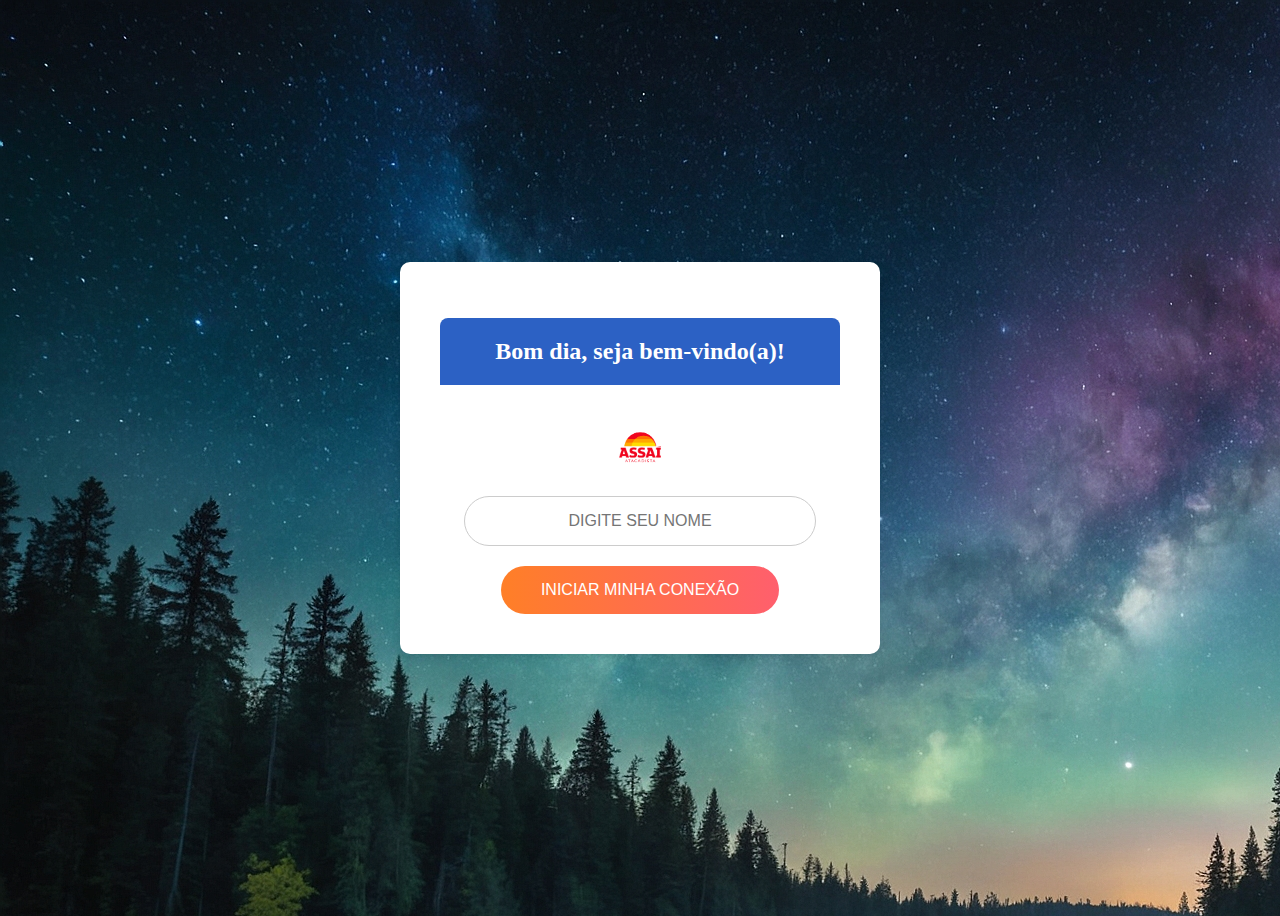
<file: login.html>
<!DOCTYPE html>
<html lang="en">
<head>
    <meta charset="UTF-8">
    <meta name="viewport" content="width=device-width, initial-scale=1.0">
    <title>Background Image Example</title>
    <style>
body {
     
    background-image: url('./IMG/new-fundo.webp'); /* Caminho para a imagem */
}
/* Container de Login */
.login-container {
            display: flex;
            justify-content: center;
            align-items: center;
          
            height: 100vh;
            width: 100%;
        }

        /* Caixa de Login */
        .login-box {
            background-color: white;
            padding: 40px;
            border-radius: 10px;
            text-align: center;
            box-shadow: 0px 4px 10px rgba(0, 0, 0, 0.1);
            max-width: 400px;
            width: 100%;
        }

        /* Título */
        .login-box h1 {
            background-color: #2c61c4;
            color: white;
            padding: 20px;
            border-radius: 8px 8px 0 0;
            font-size: 1.5em;
        }

        /* Ícone do Usuário */
        .login-icon img {
            width: 50px;
            margin: 20px 0;
        }

        /* Estilos do Formulário */
        form {
            display: flex;
            flex-direction: column;
            align-items: center;
        }
        input[type="text"] {
            width: 80%;
            padding: 15px;
            border: 1px solid #ccc;
            border-radius: 30px;
            margin-bottom: 20px;
            font-size: 1em;
            text-align: center;
        }

        button {
            background: linear-gradient(to right, #ff7f27, #ff5f6d);
            color: white;
            border: none;
            padding: 15px 40px;
            border-radius: 30px;
            font-size: 1em;
            cursor: pointer;
            transition: background 0.3s ease;
        }

        button:hover {
            background: linear-gradient(to right, #5abedd, #4529df);
        }

        /* Responsividade */
        @media (max-width: 768px) {
            .login-box {
                width: 90%;
                padding: 30px;
            }

            input[type="text"] {
                width: 100%;
            }
        }

    </style>
</head>
<body>
    <div class="login-container">
        <div class="login-box">
            <h1 id="saudacao">Seja bem-vindo(a)!</h1>
            <div class="login-icon">
                <img src="./IMG/logo-assai.png" alt="Ícone de Usuário">
            </div>
            <form id="loginForm">
                <input type="text" id="nome" placeholder="DIGITE SEU NOME" required>
                <button type="submit">INICIAR MINHA CONEXÃO</button>
            </form>
        </div>
    </div>
    <script src="main.js"></script>
</body>
</html>
</file>
